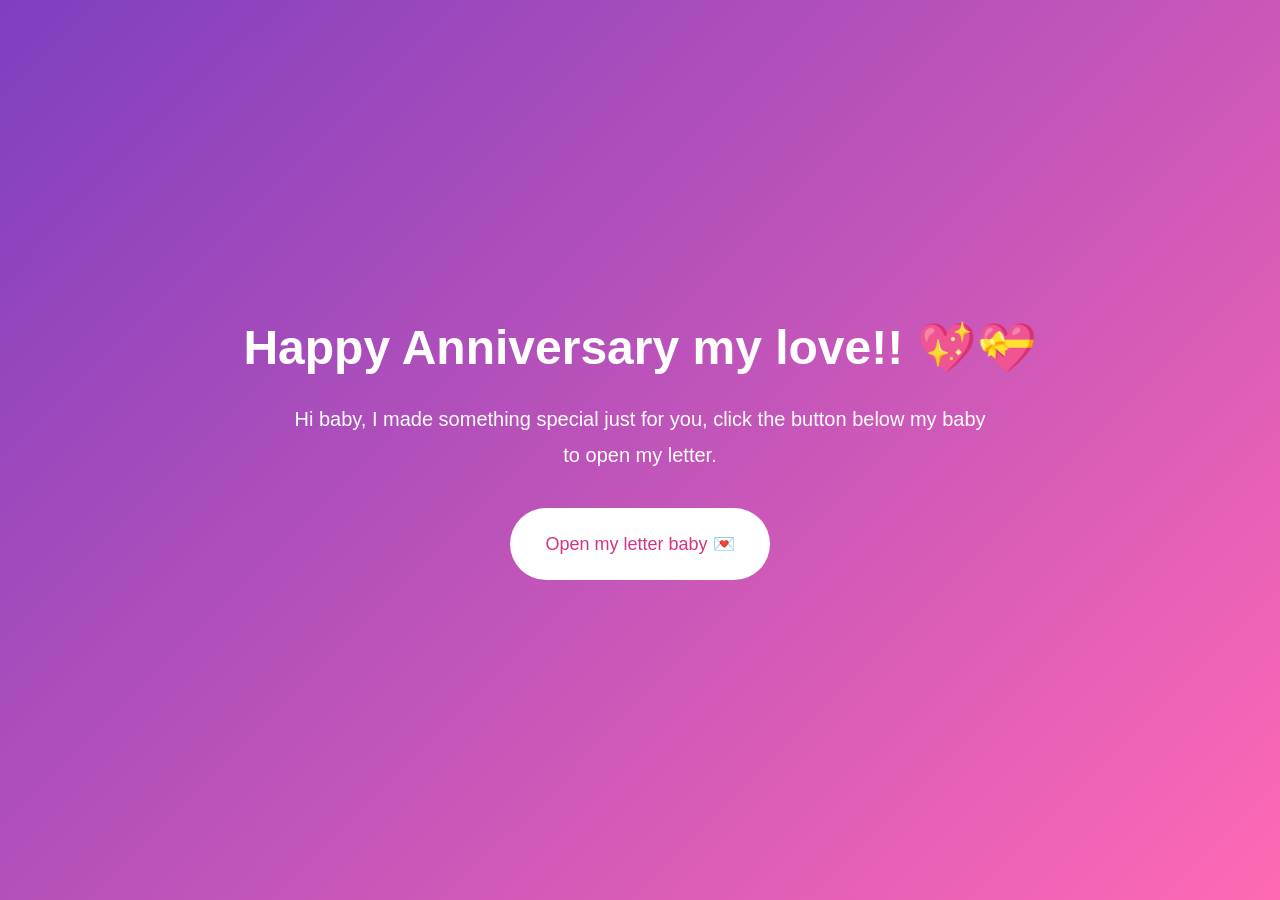
<file: index.html>
<!DOCTYPE html>
<html lang="en">
<head>
    <meta charset="UTF-8">
    <meta name="viewport" content="width=device-width, initial-scale=1.0">
    <title>Happy Anniversary ❤️</title>

    <link rel="stylesheet" href="style.css">
    <link rel="icon" type="image/png" href="/media/hidi.jpg">

</head>
<body>


    <div class="container">
        <!-- Cover -->

       <img src="media/heart.png" class="sticker heart1" alt="Heart">
<img src="media/heart.png" class="sticker heart2" alt="Heart">
<img src="media/heart.png" class="sticker heart3" alt="Heart">
<img src="media/rat.png" class="sticker bear" alt="Bear">

        <div class="page cover" id="cover">
            <h1> Happy Anniversary my love!! 💖💝 </h1>

            <p> Hi baby, I made something special just for you,
                click the button below my baby to open my letter.
            </p>

            <button id="openBtn"> Open my letter baby 💌</button>

        </div>

        <!-- Letter -->
         <div class="page letter" id="letter">
            <h1> To my babi💗</h1>

            <button id="backBtn">⬅ Back</button>

            <p>

                Happy 3rd Anniversary, my babi
            </p>

            <p>
                Thank you love for being my happiness, my comfort, and being someone I can always rely on if I need help. I really appreciate all the things
                you have done for me especially when I felt lost, you we're always there to listen to me even if there are other things you want to do. I also appreciate
                all things you gave me and I will always cherish them.
            </p>

            <p>
                Thank you also for staying with me even though I can't give the things you
                deserve right now, I promise you that someday that I will be able to buy you anything you want and make sure
                you feel loved always.
            </p>

            <p> We have shared so many adventures, laughs, and also difficult moments that made us become more closer,
                 but through everything we experienced you still stayed by my side.

            </p>

            <p>
                I hope this anniversary is only one of the many wins we experience together, no matter where life takes us, I will be always grateful for you coming to my life.
            </p>

         </div>

         <script src="script.js"> </script>
        
</body>
</html>
</file>
<file: style.css>
*{
    margin:0;
    padding:0;
    box-sizing:border-box;
}

html,body{
    width:100%;
    height:100%;
    overflow:hidden;
}

body{
    font-family:Arial, Helvetica, sans-serif;
}


/* Container */

.container{
    position:relative;
    width:100%;
    height:100dvh;
    overflow:hidden;
}


/* Pages */

.page{
    position:absolute;
    inset:0;

    width:100%;
    height:100dvh;

    display:flex;
    flex-direction:column;
    align-items:center;

    padding:40px;

    transition:transform 1s ease;
}


/* Cover */

.cover{
    background:linear-gradient(135deg,#7F3FBF,#FF69B4);
    color:white;
    text-align:center;
    justify-content:center;
    z-index:2;

    transform:translateX(0);
}


.cover h1{
    font-size:3rem;
    margin-bottom:25px;
}


.cover p{
    width:700px;
    max-width:90%;
    font-size:20px;
    line-height:1.8;
    margin-bottom:35px;
}


.cover button{
    padding:25px 35px;

    font-size:18px;

    border:none;
    border-radius:50px;

    background:white;
    color:#d63384;

    cursor:pointer;

    transition: 3s;
}

.cover button:hover{
    background:#ffe4f2;
    transform:scale(1.15); }


/* Letter */

.letter{
    background:linear-gradient(135deg,#D9A7FF,#FFE3F1);

    transform:translateX(100%);

    overflow-y:auto;
    overflow-x:hidden;

    justify-content:flex-start;

    padding-top:80px;
    padding-bottom:100px;

    -webkit-overflow-scrolling:touch;
}


.letter h1{
    color:#8A2BE2;
    margin-bottom:30px;
    font-size:2.7rem;
    text-align:center;
}


.letter p{
    width:800px;
    max-width:90%;

    background:white;

    padding:20px;
    margin:12px 0;

    border-radius:15px;

    box-shadow:0 8px 20px rgba(0,0,0,.15);

    font-size:18px;
    line-height:1.8;
    color:#444;
}


/* Back */

#backBtn{
    position:fixed;

    top:15px;
    left:15px;

    z-index:999;

    padding:10px 20px;

    border:none;
    border-radius:30px;

    background:#8A2BE2;
    color:white;

    transition: 3s;
}

#backBtn:hover {
    background:#6A1BB8;
    transform:scale(1.05);
}


/* Stickers */

.sticker{
    position:absolute;
    pointer-events:none;
    z-index:1;
}


.heart1{
    width:60px;
    top:30px;
    right:40px;
}

.heart2{
    width:45px;
    bottom:60px;
    left:40px;
}

.heart3{
    width:55px;
    bottom:120px;
    right:80px;
}

.bear{
    width:150px;
    bottom:20px;
    right:20px;
}



/* MOBILE */

@media(max-width:768px){

    .page{
        padding:25px;
    }


    .cover{
        padding:40px 20px;
    }


    .cover h1{
        font-size:2rem;
    }


    .cover p{
        font-size:18px;
    }


    .letter{
        height:100dvh;
        overflow-y:scroll;
        padding:80px 25px 120px;
        display:block;
    }


    .letter h1{
        font-size:2rem;
        margin-bottom:20px;
    }


    .letter p{
        width:100%;
        max-width:100%;
        font-size:17px;
    }


    #backBtn{
        top:12px;
        left:12px;
        font-size:14px;
        padding:8px 16px;
    }


    .heart1,
    .heart2,
    .heart3{
        width:28px;
    }


    .bear{
        width:75px;
    }

}
</file>
